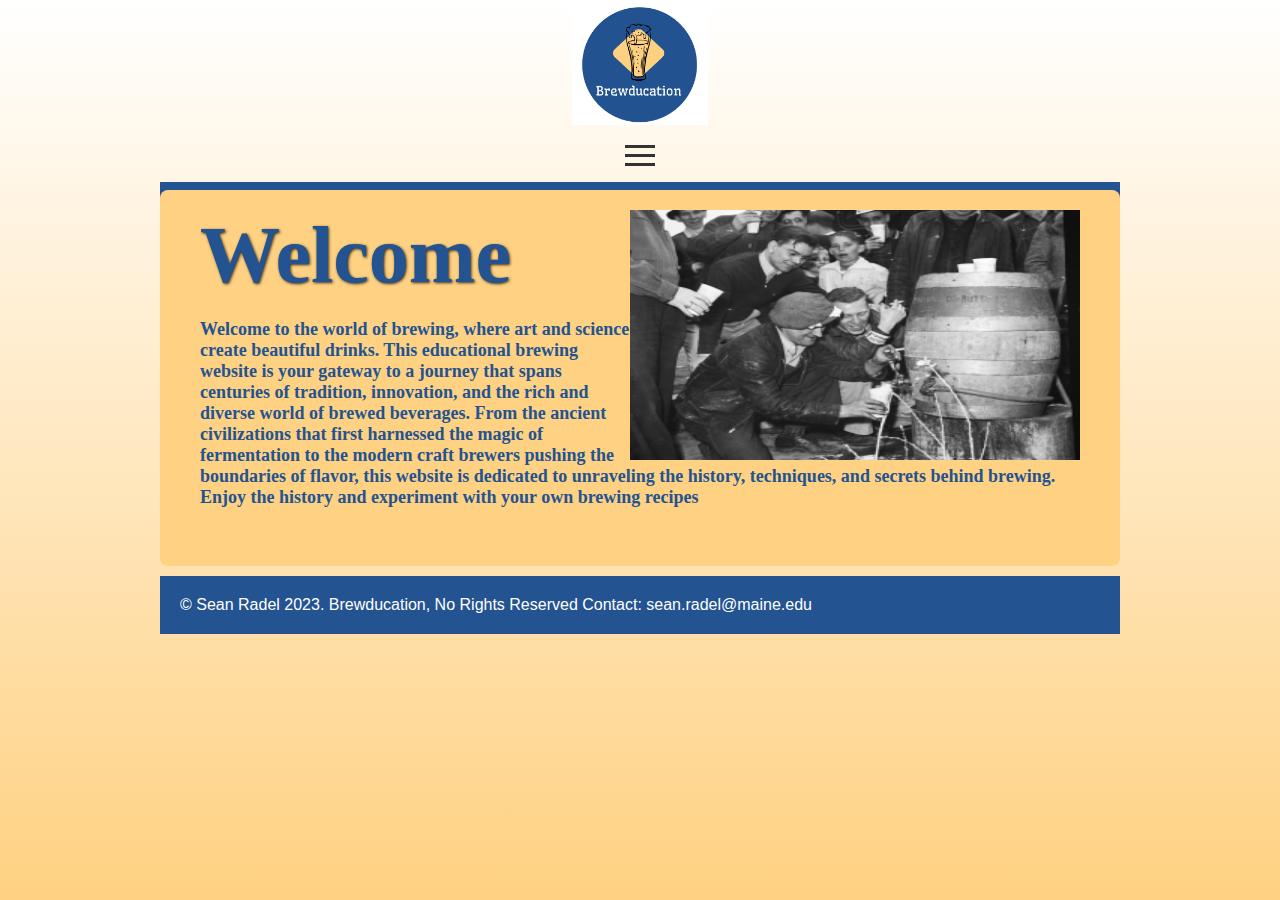
<file: index.html>
<!DOCTYPE HTML>
<html>
<head>
<meta charset="utf-8">
<title>Sean Radel</title>

<link href="styles/styles.css" rel="stylesheet" type="text/css">

</head>

<body>
<div id="container">
  <header id="logo">
    <img src="images/brewlogo.png" height=125 alt="Brewducation Logo">
    <div class="menu-toggle">
      <div class="bar"></div>
      <div class="bar"></div>
      <div class="bar"></div>
  </div>
      <nav class="navMenu">
    
          <ul class="mobile-menu">
          <li><a href="resources.html">Resources</a></li>
          <li><a href="history.html">History</a></li>
          <li><a href="index.html">Home</a></li>
          <li><a href="brew.html">Brew</a></li>
          <li><a href="author.html">Author</a></li>
  
      </ul>
      </nav>
     
      
    </header>

    
  <div id="maincontent">
    <article id="vision">
      <!--- PHOTOS: https://www.beerbooks.com/cgi/ps4.cgi?action=psdbi&thispage=beer-photos.html&order_id=116704589&temp_param1=Beer-Photos&temp_param2=3-->
      <img  class="slides"src="images/tappingabeerkeg.jpg" height= 250 width=450 alt="A group of thirsty people tap a beer keg at Butte, Montana, 1942.">
      
      <img class="slides" src="images/tenbeers.jpg" height="250" width="450" alt="Bar tender displays his mug-wrangling prowess, circa 1933.">
      <img class="slides" src="images/guydrinksbeer.jpg" height="250" width="450" alt="Newwspaper headline announces end of National Prohibition in 1933, showing guys drinking beer.">
      <img class="slides" src="images/franklinbrew.jpg" height="250" width="450" alt="Beer truck for Franklin Brewery, Flushing Avenue, Brooklyn, New York">
  <h1>Welcome</h1>
  <p>Welcome to the world of brewing, where art and science create beautiful drinks. This educational brewing website is your gateway to a journey that spans centuries of tradition, innovation, and the rich and diverse world of brewed beverages. From the ancient civilizations that first harnessed the magic of fermentation to the modern craft brewers pushing the boundaries of flavor, this website is dedicated to unraveling the history, techniques, and secrets behind brewing. Enjoy the history and experiment with your own brewing recipes</p>
  
  

  
  
  
  </article>
  </div>
  <footer>
    &copy; Sean Radel 2023. Brewducation, No Rights Reserved Contact: sean.radel@maine.edu
</footer>
</div>
<script src="scripts/script.js"></script>
</body>
</html>
</file>
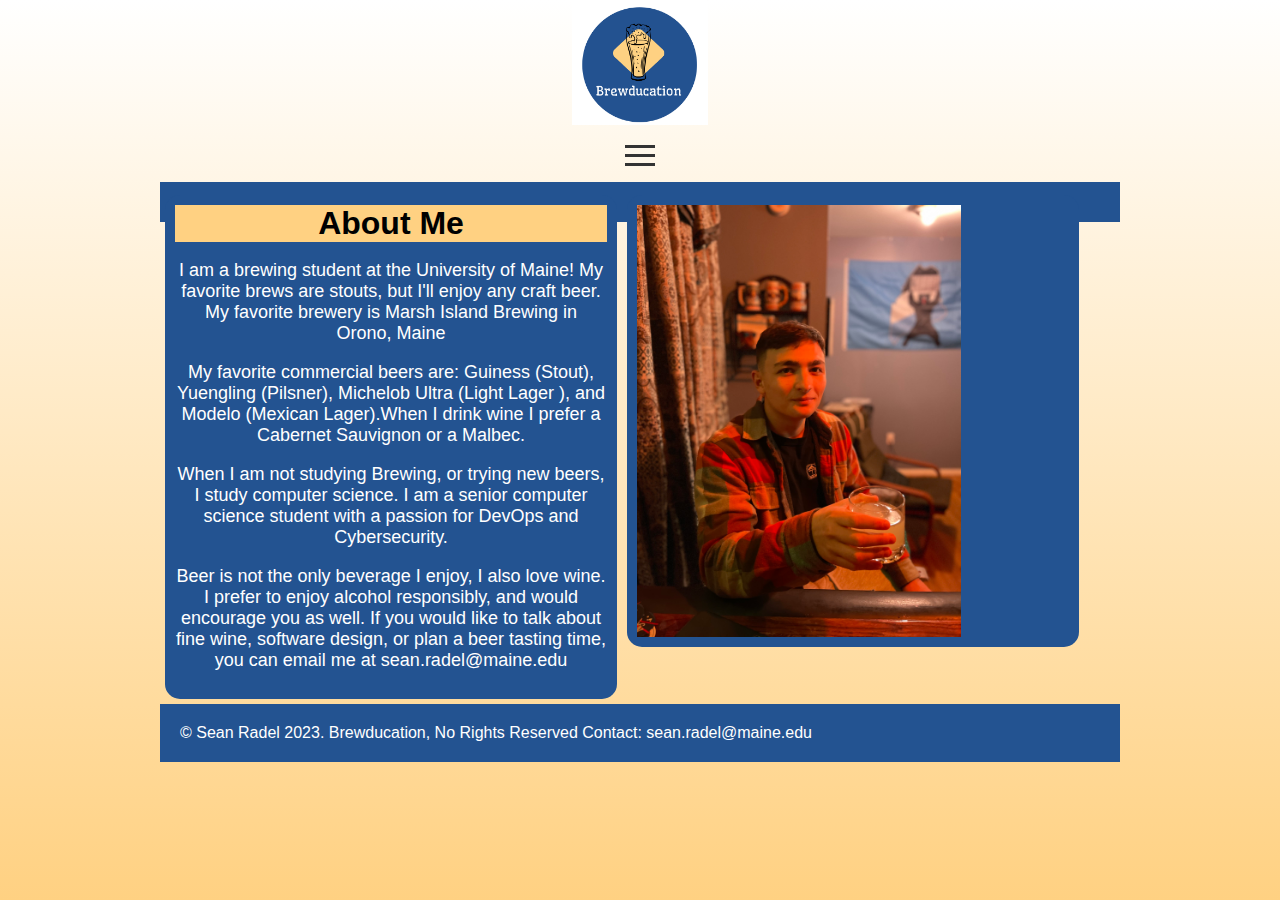
<file: author.html>
<!DOCTYPE HTML>
<html>
<head>
<meta charset="utf-8">
<title>Sean Radel</title>

<link href="styles/styles.css" rel="stylesheet" type="text/css">

</head>

<body>
  <div id="container">
    <header id="logo">
      <img src="images/brewlogo.png" height=125 alt="Brewducation Logo">
      <div class="menu-toggle">
        <div class="bar"></div>
        <div class="bar"></div>
        <div class="bar"></div>
    </div>
        <nav class="navMenu">
      
            <ul class="mobile-menu">
            <li><a href="resources.html">Resources</a></li>
            <li><a href="history.html">History</a></li>
            <li><a href="index.html">Home</a></li>
            <li><a href="brew.html">Brew</a></li>
            <li><a href="author.html">Author</a></li>
    
        </ul>
        </nav>
       
        
      </header>


  <div id="maincontent">
    <section class="pod"> 
        <h1>About Me</h1>
       <p>I am a brewing student at the University of Maine! My favorite brews are stouts, but I'll enjoy any craft beer. My favorite brewery is Marsh Island Brewing in Orono, Maine</p>
       <p>My favorite commercial beers are: 
           Guiness (Stout), 
           Yuengling (Pilsner), 
           Michelob Ultra (Light Lager ), and 
           Modelo (Mexican Lager).When I drink wine I prefer a Cabernet Sauvignon or a Malbec. </p>

       <p>When I am not studying Brewing, or trying new beers, I study computer science. I am a senior computer science student with a passion for DevOps and Cybersecurity.</p>
       <p>Beer is not the only beverage I enjoy, I also love wine. I prefer to enjoy alcohol responsibly, and would encourage you as well. If you would like to talk about fine wine, software design, or plan a beer tasting time, you can email me at sean.radel@maine.edu</p>
  
       
      
  
      </section>
  
      <section class="pod"> 
        
        <img class="slides" src="images/image1.JPG" width="324" height="432" alt="Sean Radel Sitting at the bar">
        <img class="slides" src="images/image2.JPG" width="324" height="432" alt="Sean Radel Next to two friends at Marsh Island brewing">
    
        <img class="slides" src="images/image4.JPG" width="324" height="432" alt="Sean Radel and Mike at OBC">
        <img class="slides" src="images/image5.JPG" width="432" height="324" alt="Sean Radel and Lauren at Sam Adams in Boston">
        <img class="slides" src="images/image6.JPG" width="432" height="324" alt="Sean Radel at Marsh Island with friends">
          
  </div>
  <footer>
    &copy; Sean Radel 2023. Brewducation, No Rights Reserved Contact: sean.radel@maine.edu
</footer>
</div>

<script src="scripts/script.js"></script>
</body>
</html>
</file>
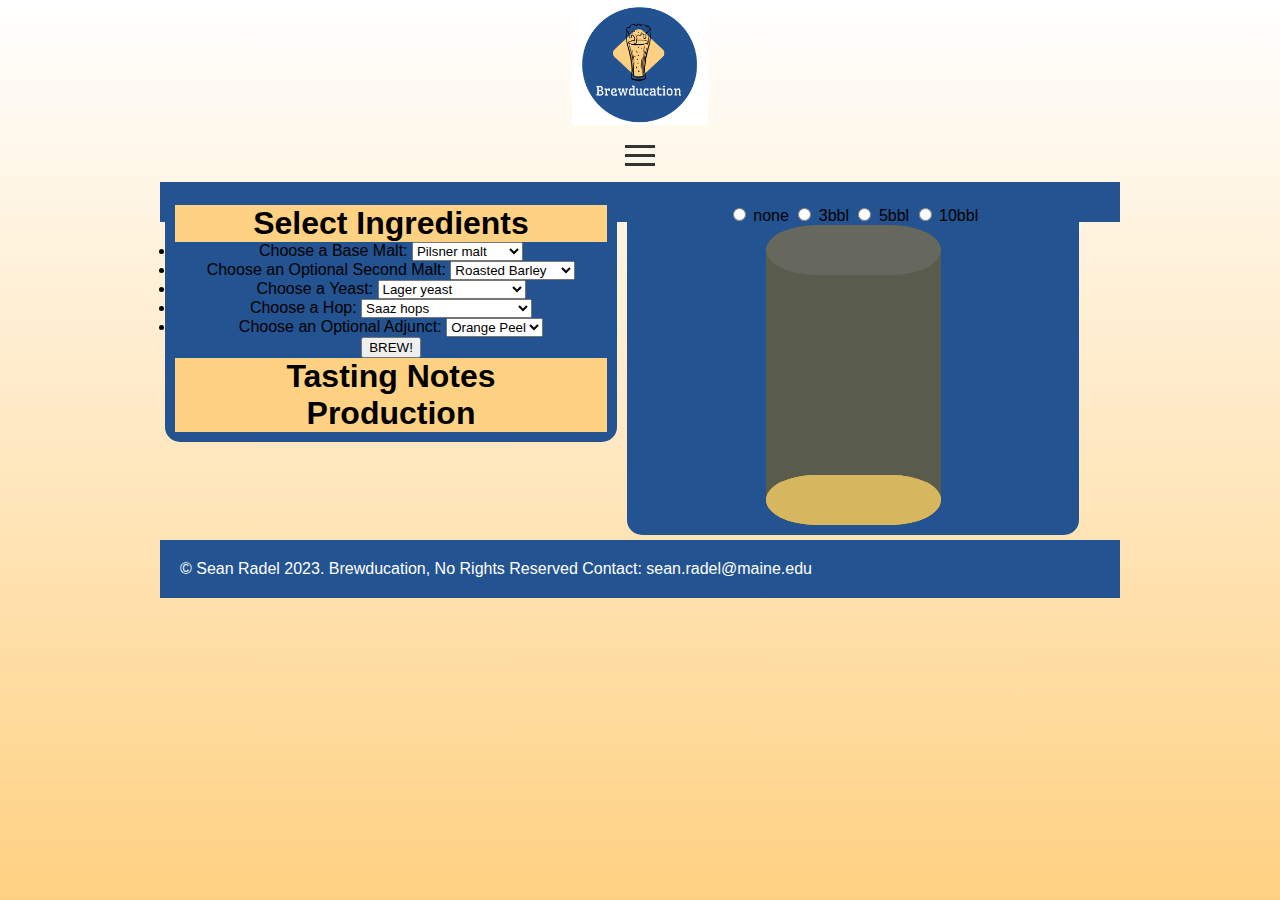
<file: brew.html>
<!DOCTYPE HTML>
<html>
<head>
<meta charset="utf-8">
<title>Sean Radel</title>

<link href="styles/styles.css" rel="stylesheet" type="text/css">

</head>

<body>
  <div id="container">
    <header id="logo">
      <img src="images/brewlogo.png" height=125 alt="Brewducation Logo">
      <div class="menu-toggle">
        <div class="bar"></div>
        <div class="bar"></div>
        <div class="bar"></div>
    </div>
        <nav class="navMenu">
      
            <ul class="mobile-menu">
            <li><a href="resources.html">Resources</a></li>
            <li><a href="history.html">History</a></li>
            <li><a href="index.html">Home</a></li>
            <li><a href="brew.html">Brew</a></li>
            <li><a href="author.html">Author</a></li>
    
        </ul>
        </nav>
       
        
      </header>


  <div id="maincontent">
    <section class="pod"> 

        <h1>Select Ingredients</h1>
               <!--https://www.w3schools.com/tags/tag_select.asp-->
        <li>
          <label for="Malt1">Choose a Base Malt:</label>
          <select name="Malt1" id="Malt1">
            <option value="Pilsner Malt">Pilsner malt</option>
            <option value="Pale Malt">Pale malt</option>
            <option value="Chocolate Malt">Chocolate malt</option>
            <option value="Wheat Malt">Wheat Malt</option>
          </select>
        </li>

        
        <li>
          <label for="Malt2">Choose an Optional Second Malt:</label>
          <select name="Malt2" id="Malt2">
            <option value="Roasted Barley">Roasted Barley</option>
            <option value="Black Patent Malt">Black patent malt</option>
            <option value="Crystal Malt">Crystal malt</option>
            <option value="Munich Malt">Munich malt</option>
            <option value="Corn">Corn</option>
            <option value="No Extra Malt">None</option>
          </select>
        </li>
        <li>
          <label for="Yeast">Choose a Yeast:</label>
          <select name="Yeast" id="Yeast">
            <option value="Lager Yeast">Lager yeast</option>
            <option value="Ale Yeast">Ale yeast</option>
            <option value="Belgian Witbier Yeast">Belgian Witbier yeast</option>
            <option value="Hefeweizen Yeast">Hefeweizen yeast</option>
          </select>
        </li>
        <li>
          <label for="Hops">Choose a Hop:</label>
          <select name="Hops" id="Hops">
            <option value="Saaz Hops">Saaz hops</option>
            <option value="Cascade Hops">Cascade Hops</option>
            <option value="East Kent Goldings Hops">East Kent Goldings Hops</option>
            <option value="Hallertau Hops">Hallertau Hops</option>
            <option value="Liberty Hops">Liberty Hops</option>
            <option value="No Hops">None</option>
          </select>
        </li>
        
        <li>
          <label for="Adjunct">Choose an Optional Adjunct:</label>
          <select name="Adjunct" id="Adjunct">
            <option value="Orange Peel">Orange Peel</option>
            <option value="Raspberry">Raspberry</option>
            <option value="Coriander">Coriander</option>
            <option value="Cinnamon">Cinnamon</option>
            <option value="Coffee">Coffee</option>
            <option value="Vanilla">Vanilla</option>
            <option value="Pumpkin">Pumpkin</option>
            <option value="Chili">Chili</option>
            <option value="No Adjunct">None</option>
          </select>
        </li>
        <button onclick="brew()">BREW!</button>
        
        

               

                <h1>Tasting Notes</h1>
                <span class="output"></span>
                <h1>Production</h1>
                <span class="output2"></span>
                
          
        
   
      
  
      </section>
  
      <section class="pod"> 
      <!---  <div class="pintglass"> -->
         <!---    <div class="glass"></div>-->
       <!---   <div class="topcircle"></div>-->
       <!---  <div class="bottomcircle"></div>-->
        <!--- Followed this method for making circles / background shade https://www.w3schools.com/howto/howto_css_circles.asp-->

        <input type="radio" name="water" class="water--0" id="r0" value="0">
        <label for="r0">none</label>
        <input type="radio" name="water" class="water--30" id="r1" value="3">
        <label for="r1">3bbl</label>
        <input type="radio" name="water" class="water--50" id="r2" value="5">
        <label for="r2">5bbl</label>
        <input type="radio" name="water" class="water--90" id="r3" value="10">
        <label for="r3">10bbl</label>

        <div class="cylinder">
            <div class="water"></div>
        </div>

         </section> 
  </div>
  <footer>
    &copy; Sean Radel 2023. Brewducation, No Rights Reserved Contact: sean.radel@maine.edu
</footer>
</div>

<script src="scripts/script.js"></script>
</body>
</html>
</file>
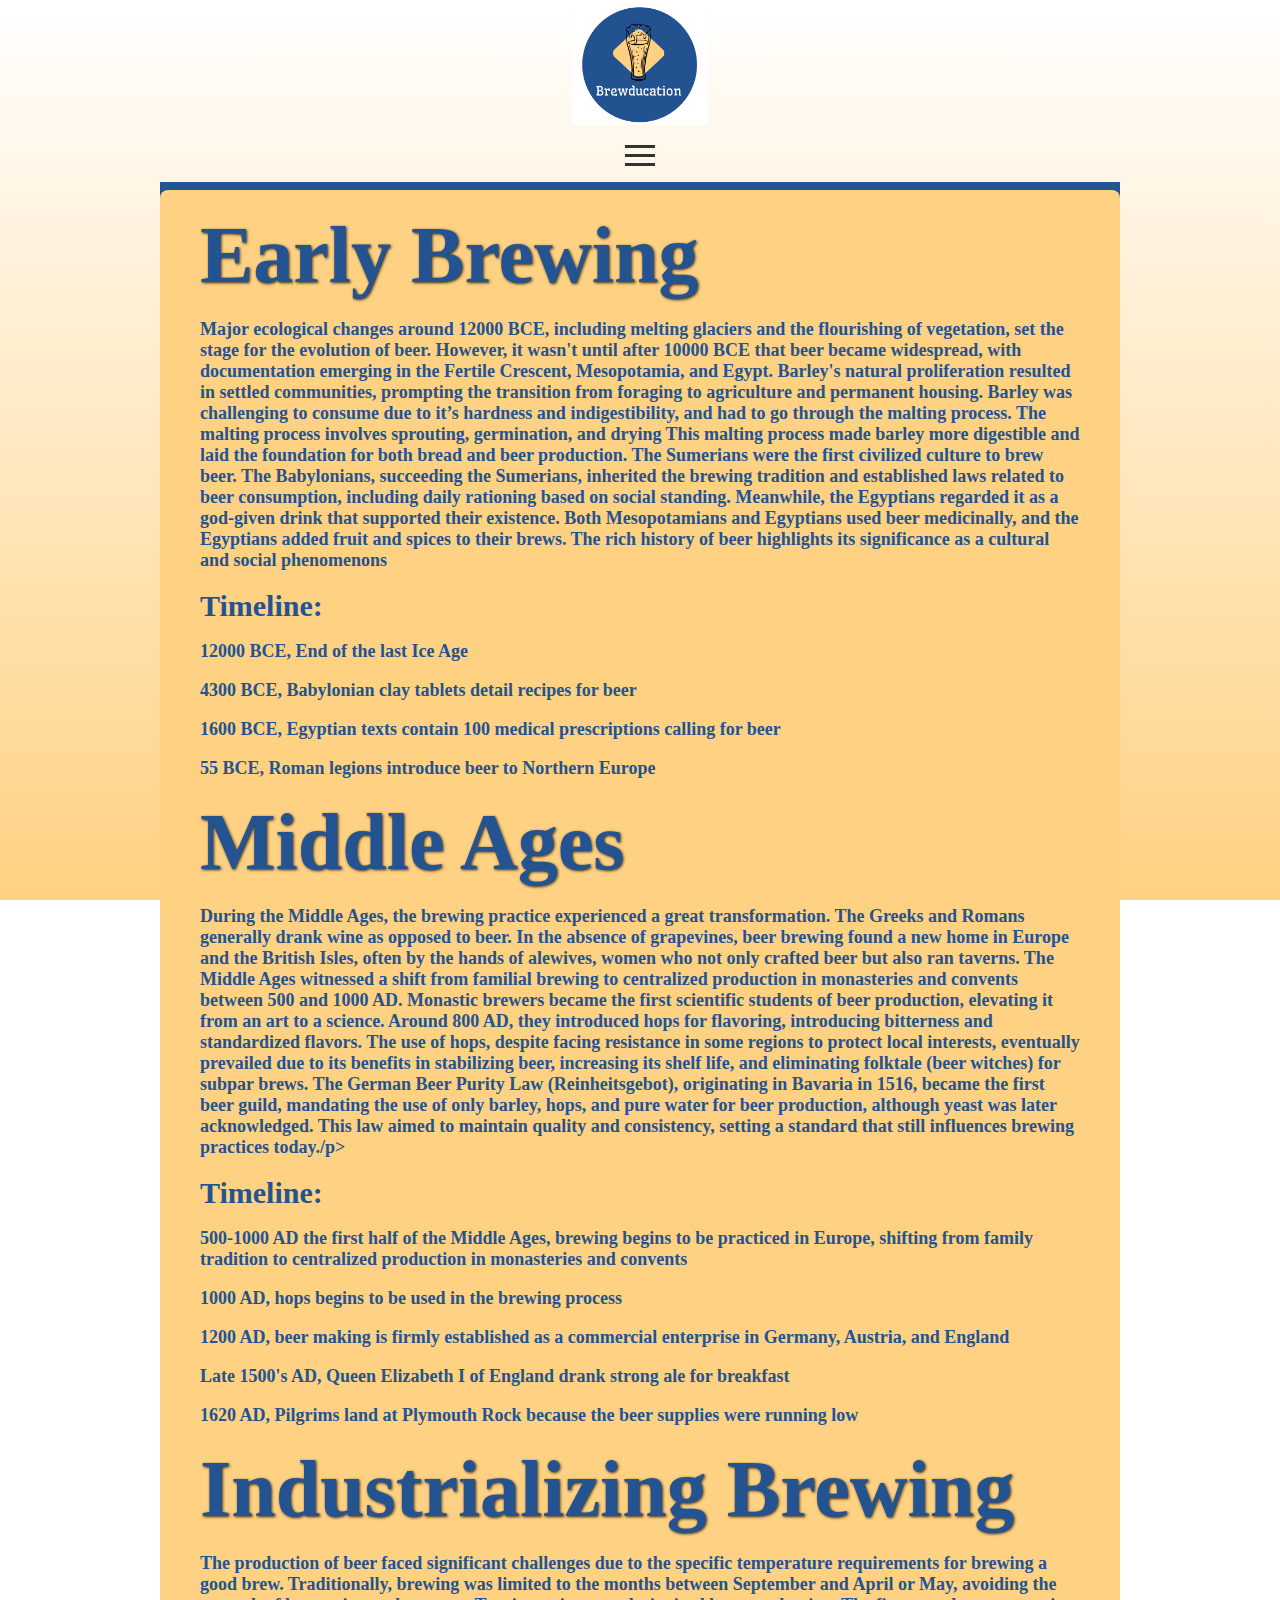
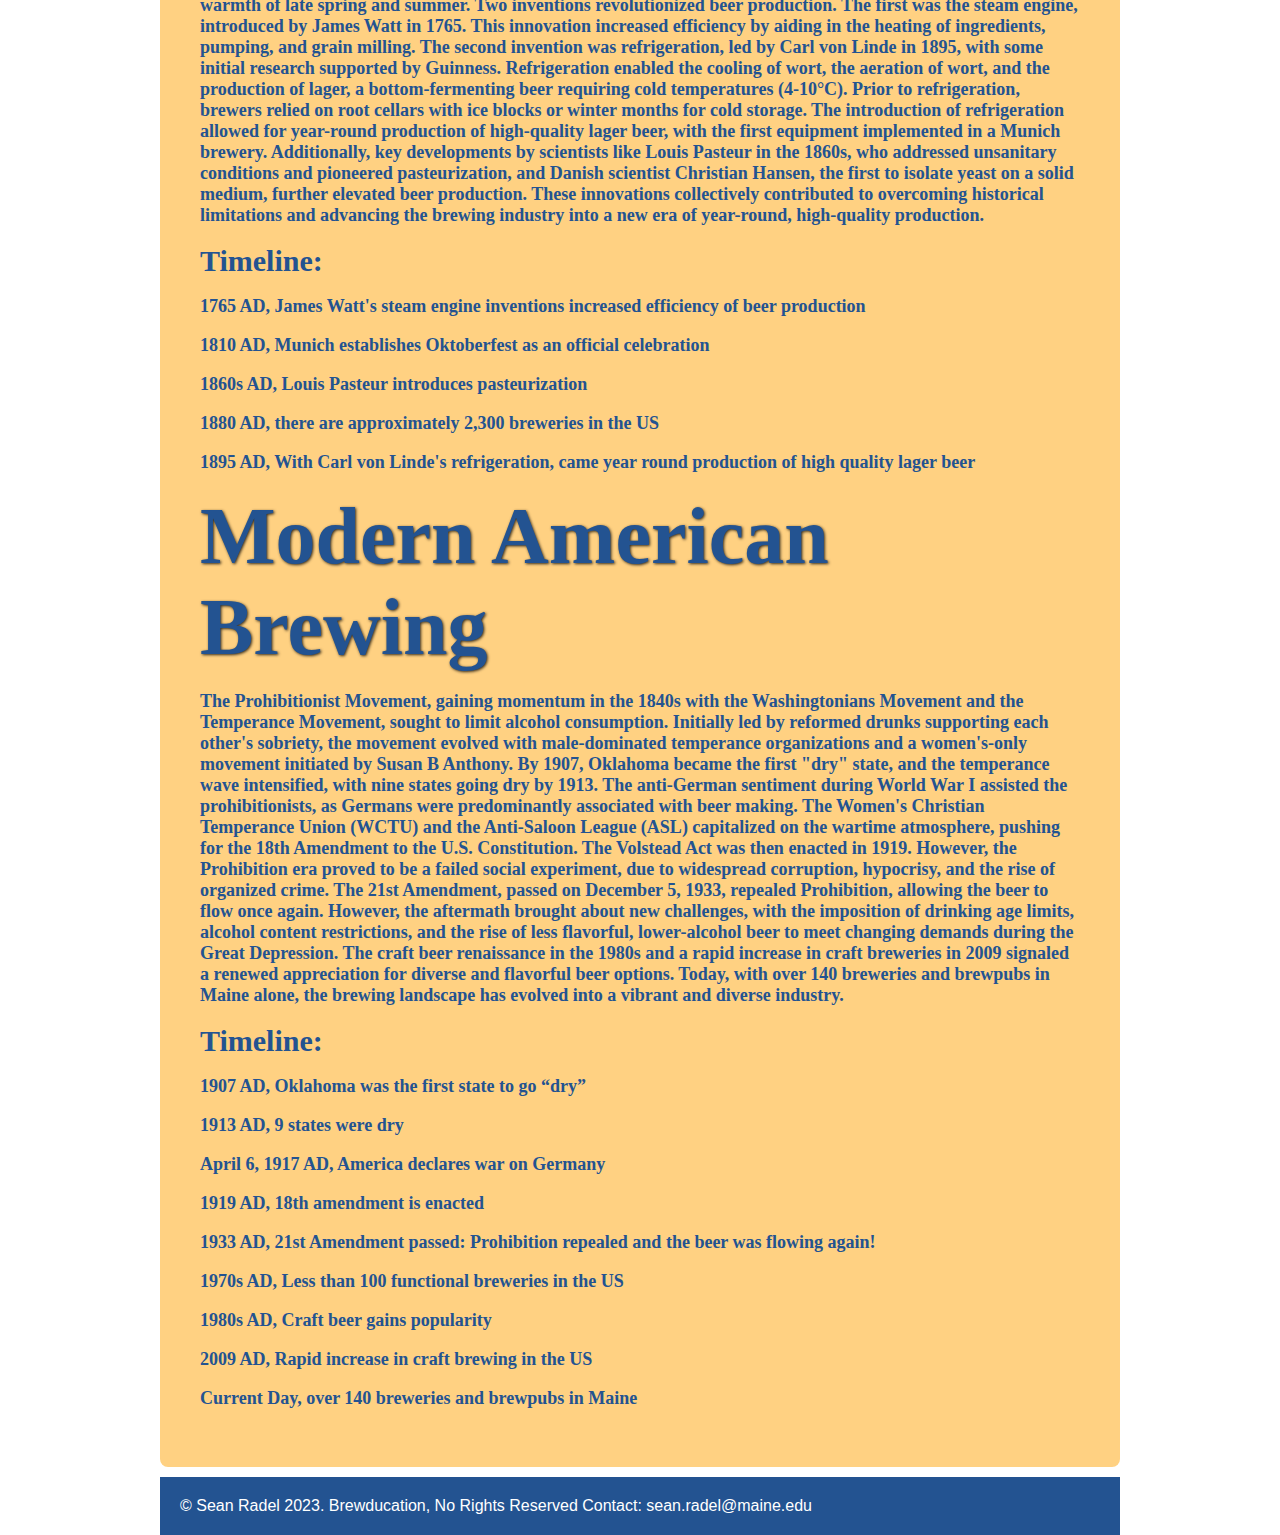
<file: history.html>
<!DOCTYPE HTML>
<html>
<head>
<meta charset="utf-8">
<title>Sean Radel</title>

<link href="styles/styles.css" rel="stylesheet" type="text/css">

</head>

<body>
<div id="container">
    <header id="logo">
        <img src="images/brewlogo.png" height=125 alt="Brewducation Logo">
        <div class="menu-toggle">
          <div class="bar"></div>
          <div class="bar"></div>
          <div class="bar"></div>
      </div>
          <nav class="navMenu">
        
              <ul class="mobile-menu">
              <li><a href="resources.html">Resources</a></li>
              <li><a href="history.html">History</a></li>
              <li><a href="index.html">Home</a></li>
              <li><a href="brew.html">Brew</a></li>
              <li><a href="author.html">Author</a></li>
      
          </ul>
          </nav>
        </header>


  <div id="maincontent">
    <article id="vision">
      
  <h1>Early Brewing</h1>
  <p>Major ecological changes around 12000 BCE, including melting glaciers and the flourishing of vegetation, set the stage for the evolution of beer. However, it wasn't until after 10000 BCE that beer became widespread, with documentation emerging in the Fertile Crescent, Mesopotamia, and Egypt. Barley's natural proliferation resulted in settled communities, prompting the transition from foraging to agriculture and permanent housing.  Barley was challenging to consume due to it’s hardness and indigestibility, and had to go through the malting process. The malting process involves sprouting, germination, and drying This malting process made barley more digestible and laid the foundation for both bread and beer production. The Sumerians were the first civilized culture to brew beer. The Babylonians, succeeding the Sumerians, inherited the brewing tradition and established laws related to beer consumption, including daily rationing based on social standing. Meanwhile, the Egyptians regarded it as a god-given drink that supported their existence. Both Mesopotamians and Egyptians used beer medicinally, and the Egyptians added fruit and spices to their brews. The rich history of beer highlights its significance as a cultural and social phenomenons</p>
  <h4>Timeline:</h4> 
  <p>12000 BCE, End of the last Ice Age</p> 
  <p>4300 BCE, Babylonian clay tablets detail recipes for beer</p> 
  <p>1600 BCE, Egyptian texts contain 100 medical prescriptions calling for beer</p>
  <p>55 BCE, Roman legions introduce beer to Northern Europe</p>
 
  <h1>Middle Ages</h1>
  <p> During the Middle Ages, the brewing practice experienced a great transformation. The Greeks and Romans generally drank wine as opposed to beer. In the absence of grapevines, beer brewing found a new home in Europe and the British Isles, often by the hands of alewives, women who not only crafted beer but also ran taverns. The Middle Ages witnessed a shift from familial brewing to centralized production in monasteries and convents between 500 and 1000 AD. Monastic brewers became the first scientific students of beer production, elevating it from an art to a science. Around 800 AD, they introduced hops for flavoring, introducing bitterness and standardized flavors. The use of hops, despite facing resistance in some regions to protect local interests, eventually prevailed due to its benefits in stabilizing beer, increasing its shelf life, and eliminating folktale (beer witches) for subpar brews. The German Beer Purity Law (Reinheitsgebot), originating in Bavaria in 1516, became the first beer guild, mandating the use of only barley, hops, and pure water for beer production, although yeast was later acknowledged. This law aimed to maintain quality and consistency, setting a standard that still influences brewing practices today./p>
  <h4>Timeline:</h4> 
  <p>500-1000 AD the first half of the Middle Ages, brewing begins to be practiced in Europe, shifting from family tradition to centralized production in monasteries and convents</p> 
  <p>1000 AD, hops begins to be used in the brewing process</p> 
  <p>1200 AD, beer making is firmly established as a commercial enterprise in Germany, Austria, and England</p>
  <p>Late 1500's AD,  Queen Elizabeth I of England drank strong ale for breakfast</p>
  <p> 1620 AD, Pilgrims land at Plymouth Rock because the beer supplies were running low</p>

  <h1>Industrializing Brewing</h1>
<p>The production of beer faced significant challenges due to the specific temperature requirements for brewing a good brew. Traditionally, brewing was limited to the months between September and April or May, avoiding the warmth of late spring and summer. Two inventions revolutionized beer production. The first was the steam engine, introduced by James Watt in 1765. This innovation increased efficiency by aiding in the heating of ingredients, pumping, and grain milling. The second invention was refrigeration, led by Carl von Linde in 1895, with some initial research supported by Guinness. Refrigeration enabled the cooling of wort, the aeration of wort, and the production of lager, a bottom-fermenting beer requiring cold temperatures (4-10°C). Prior to refrigeration, brewers relied on root cellars with ice blocks or winter months for cold storage. The introduction of refrigeration allowed for year-round production of high-quality lager beer, with the first equipment implemented in a Munich brewery. Additionally, key developments by scientists like Louis Pasteur in the 1860s, who addressed unsanitary conditions and pioneered pasteurization, and Danish scientist Christian Hansen, the first to isolate yeast on a solid medium, further elevated beer production. These innovations collectively contributed to overcoming historical limitations and advancing the brewing industry into a new era of year-round, high-quality production.</p>

<h4>Timeline:</h4> 
<p>1765 AD, James Watt's steam engine inventions increased efficiency of beer production</p> 
  <p>1810 AD, Munich establishes Oktoberfest as an official celebration</p> 
  <p>1860s AD, Louis Pasteur introduces pasteurization</p>
  <p>1880 AD, there are approximately 2,300 breweries in the US</p>
  <p>1895 AD, With Carl von Linde's refrigeration, came year round production of high quality lager beer</p>

  <h1>Modern American Brewing</h1>
  <p>The Prohibitionist Movement, gaining momentum in the 1840s with the Washingtonians Movement and the Temperance Movement, sought to limit alcohol consumption. Initially led by reformed drunks supporting each other's sobriety, the movement evolved with male-dominated temperance organizations and a women's-only movement initiated by Susan B Anthony. By 1907, Oklahoma became the first "dry" state, and the temperance wave intensified, with nine states going dry by 1913. The anti-German sentiment during World War I assisted the  prohibitionists, as Germans were predominantly associated with beer making. The Women's Christian Temperance Union (WCTU) and the Anti-Saloon League (ASL) capitalized on the wartime atmosphere, pushing for the 18th Amendment to the U.S. Constitution. The Volstead Act was then enacted in 1919. However, the Prohibition era proved to be a failed social experiment, due to widespread corruption, hypocrisy, and the rise of organized crime. The 21st Amendment, passed on December 5, 1933, repealed Prohibition, allowing the beer to flow once again. However, the aftermath brought about new challenges, with the imposition of drinking age limits, alcohol content restrictions, and the rise of less flavorful, lower-alcohol beer to meet changing demands during the Great Depression. The craft beer renaissance in the 1980s and a rapid increase in craft breweries in 2009 signaled a renewed appreciation for diverse and flavorful beer options. Today, with over 140 breweries and brewpubs in Maine alone, the brewing landscape has evolved into a vibrant and diverse industry.</p>
 
  <h4>Timeline:</h4> 
<p>1907 AD, Oklahoma was the first state to go “dry”</p> 
  <p>1913 AD, 9 states were dry</p> 
  <p>April 6, 1917 AD, America declares war on Germany</p>
  <p>1919 AD, 18th amendment is enacted</p>
  <p>1933 AD, 21st Amendment passed: Prohibition repealed and the beer was flowing again!</p>
  <p>1970s AD, Less than 100 functional breweries in the US</p>
  <p>1980s AD, Craft beer gains popularity</p>
  <p>2009 AD, Rapid increase in craft brewing in the US</p>
  <p>Current Day, over 140 breweries and brewpubs in Maine</p>
  
  </article>
  </div>
  <footer>
    &copy; Sean Radel 2023. Brewducation, No Rights Reserved Contact: sean.radel@maine.edu
</footer>
</div>
</body>
</html>
</file>
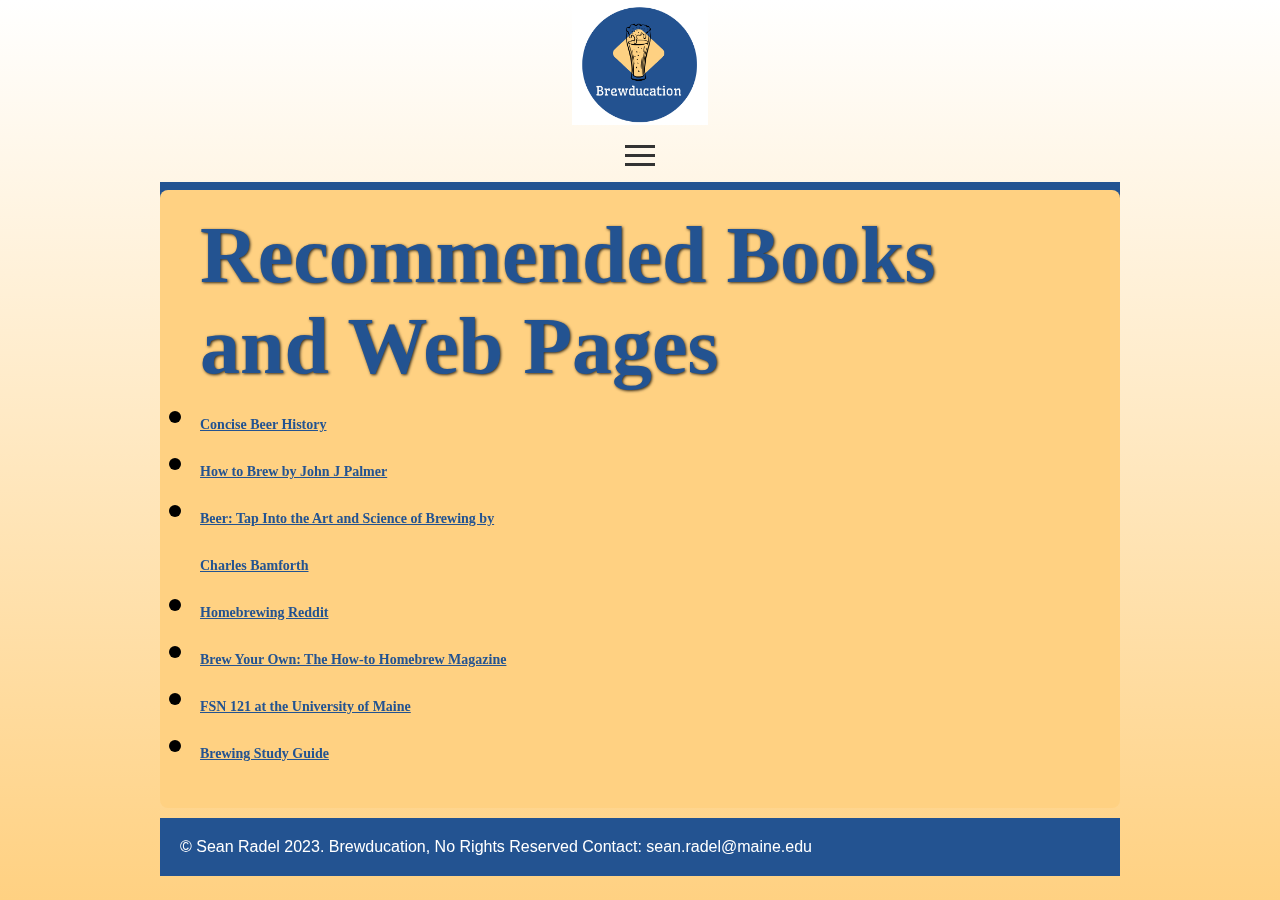
<file: resources.html>
<!DOCTYPE HTML>
<html>
<head>
<meta charset="utf-8">
<title>Sean Radel</title>

<link href="styles/styles.css" rel="stylesheet" type="text/css">

</head>

<body>
<div id="container">
  <header id="logo">
    <img src="images/brewlogo.png" height=125 alt=" Brewducation Logo">
    <div class="menu-toggle">
      <div class="bar"></div>
      <div class="bar"></div>
      <div class="bar"></div>
  </div>
      <nav class="navMenu">
    
          <ul class="mobile-menu">
          <li><a href="resources.html">Resources</a></li>
          <li><a href="history.html">History</a></li>
          <li><a href="index.html">Home</a></li>
          <li><a href="brew.html">Brew</a></li>
          <li><a href="author.html">Author</a></li>
  
      </ul>
      </nav>
  </header>


  <div id="maincontent">
    <article id="vision">

     
     <!-- <iframe width="420" height="315"
      src="">
    </iframe>  -->
  <h1>Recommended Books and Web Pages</h1>
  <iframe width="560" height="315" src="https://www.youtube.com/embed/N6LVMtR2Fus?si=uLhi4Vxl9ZanocUx" title="YouTube video player" frameborder="0" allow="accelerometer; autoplay; clipboard-write; encrypted-media; gyroscope; picture-in-picture; web-share" allowfullscreen></iframe>
  <li> <a href="https://www.beerhistory.com/library/holdings/raley_timetable.shtml">Concise Beer History</a> </li>
  <li><a href="https://www.homebrewersassociation.org/offers/how-to-brew-john-palmer/">How to Brew by John J Palmer</a></li>
  <li><a href="https://pubs.acs.org/doi/abs/10.1021/ed084p1609.1"> Beer: Tap Into the Art and Science of Brewing by Charles Bamforth</a></li>
  <li><a href="https://www.reddit.com/r/Homebrewing/"> Homebrewing Reddit</a></li>
  <li><a href="https://byo.com/"> Brew Your Own: The How-to Homebrew Magazine</a></li>
  <li><a href="https://www.mainebiz.biz/article/umaine-says-cheers-to-trend-for-more-science-in-craft-brewing"> FSN 121 at the University of Maine</a></li>
  <li><a href="https://quizlet.com/566488411/umaine-fsn-121-weekly-quizzes-flash-cards/">Brewing Study Guide</a></li>
 

  
  </article>
  </div>
  <footer>
    &copy; Sean Radel 2023. Brewducation, No Rights Reserved Contact: sean.radel@maine.edu
</footer>
</div>
</body>
</html>
</file>
<file: styles/styles.css>
article, aside, footer, header, nav, section, body {
  margin: 0;
  padding: 0;
}

section {
  float: right;
}

body {
  font-family: "Trebuchet MS", Arial, Helvetica, sans-serif;
  color: #000;
  background-attachment: fixed;
  height: 100%;
  background-image: -webkit-gradient(linear, left top, left bottom, from(#FFFFFF), to(#ffd182));
  background-image: linear-gradient(#FFFFFF, #ffd182);
}

#container {
  max-width: 75%;
  margin: 0 auto;
}

header {
  height: 100px;
  text-align: center;
}

#maincontent {
  margin-top: 80px;
  padding: 10px 0;
}

h4 {
  font-size: 30px;
  color: #235391;
  padding: 0;
  margin: 0;
}

h1, h2 {
  color: #000;
  background-color: #ffd182;
  padding: 0;
}

ul, h1, h2 {
  margin: 0;
  padding: 0;
}

iframe {
  float: right;
}

a {
  color: #235391;
}

.iframe {
  float: right;
}

p {
  font-size: 18px;
  color: white;
}

.output, .output2 {
  font-size: 18px;
  color: white;
}

#about {
  background-color: #FFFFFF;
  border: 5px solid #0b385f;
  border-radius: 8px;
}

#about label1 {
  font-size: 20px;
}

#about text1 {
  font-size: 18px;
}

#vision {
  font-family: "Palatino Linotype", "Book Antiqua", Palatino, serif;
  font-size: 40px;
  font-weight: bold;
  background-color: #ffd182;
  border-radius: 8px;
  padding: 20px 40px 40px 40px;
}

#vision img {
  float: inline-end;
}

#vision h1 {
  color: #235391;
  text-shadow: 1px 1px 3px rgba(0, 0, 0, 0.8);
}

#vision p {
  font-size: 18px;
  color: #235391;
}

#vision a {
  font-size: 14px;
}

nav {
  background-color: #235391;
  padding: 20px;
  text-align: center;
}

nav ul {
  list-style: none;
  margin-bottom: 15px;
  font-weight: bold;
  font-size: 20px;
}

nav li {
  padding-left: 15%;
  padding-right: 10%;
}

nav a {
  display: block;
  width: 140px;
  float: left;
  text-decoration: none;
  color: #000;
  background-color: #ffd182;
  margin: 5px 0;
}

nav a:hover, nav a:active, nav a:focus {
  background-color: #bcbcbc;
}

.pod {
  background-color: #235391;
  padding: 10px 10px 10px 10px;
  float: left;
  text-align: center;
  margin: 5px;
  border-radius: 15px;
  width: 50%;
  width: 45%;
}

.pod .podContent {
  margin-top: 5px;
  width: 50%;
  overflow: hidden;
}

#news .pod {
  margin-top: 12px;
  overflow: auto;
}

footer {
  clear: both;
  padding: 20px;
  color: #FFFFFF;
  background-color: #235391;
}

footer p {
  margin: 0 0 5px 0;
  color: black;
}

.cylinder {
  position: relative;
  overflow: hidden;
  margin: 0 auto;
  width: 175px;
  height: 300px;
  border-radius: 50px/25px;
  background-color: rgba(143, 100, 9, 0.5);
}

.cylinder:before {
  position: absolute;
  left: 0;
  top: 0;
  width: 175px;
  height: 50px;
  border-radius: 50px/25px;
  background-color: rgba(160, 160, 160, 0.2);
  content: '';
}

.cylinder:after {
  position: absolute;
  left: 0;
  bottom: 0;
  width: 175px;
  height: 50px;
  border-radius: 50px/25px;
  background-color: rgba(160, 160, 160, 0.4);
  content: '';
}

.water {
  position: absolute;
  left: 0;
  bottom: 0;
  width: 175px;
  height: 0;
  padding-top: 50px;
  border-radius: 50px/25px;
  background-color: rgba(252, 199, 53, 0.5);
  -webkit-transition: 0.3s linear;
  transition: 0.3s linear;
}

.water:before {
  position: absolute;
  left: 0;
  top: 0;
  width: 175px;
  height: 50px;
  border-radius: 50px/25px;
  background-color: rgba(252, 199, 53, 0.767);
  content: '';
}

.water:after {
  position: absolute;
  left: 0;
  bottom: 0;
  width: 175px;
  height: 50px;
  border-radius: 50px/25px;
  background-color: rgba(252, 199, 53, 0.89);
  content: '';
}

.water--0:checked ~ .cylinder .water {
  bottom: -50px;
}

.water--30:checked ~ .cylinder .water {
  height: calc(250px * 0.3);
}

.water--50:checked ~ .cylinder .water {
  height: calc(250px * 0.5);
}

.water--90:checked ~ .cylinder .water {
  height: calc(250px * 0.95);
}

.menu-toggle {
  display: none;
  cursor: pointer;
  padding: 10px;
  /* Define the styles for the three bars of the hamburger icon */
}

.menu-toggle .bar {
  width: 30px;
  height: 3px;
  background-color: #333;
  margin: 6px 0;
  -webkit-transform: 0.4s;
          transform: 0.4s;
  margin-left: auto;
  margin-right: auto;
}

@media (max-width: 1386px) {
  .menu-toggle {
    display: block;
  }
  .mobile-menu {
    display: none;
  }
  .mobile-menu ul {
    list-style: none;
    padding: 0;
    margin: 0;
    text-align: center;
  }
  .mobile-menu ul li {
    display: block;
  }
  .mobile-menu ul li a {
    font-size: 14px;
    text-decoration: none;
    color: black;
  }
  .mobile-menu ul li a:hover {
    background: #bcbcbc;
  }
}

.menu-toggle.active .bar:nth-child(1) {
  -webkit-transform: rotate(-45deg) translate(-5px, 6px);
          transform: rotate(-45deg) translate(-5px, 6px);
}

.menu-toggle.active .bar:nth-child(2) {
  opacity: 0;
}

.menu-toggle.active .bar:nth-child(3) {
  -webkit-transform: rotate(45deg) translate(-5px, -6px);
          transform: rotate(45deg) translate(-5px, -6px);
}
/*# sourceMappingURL=styles.css.map */
</file>
